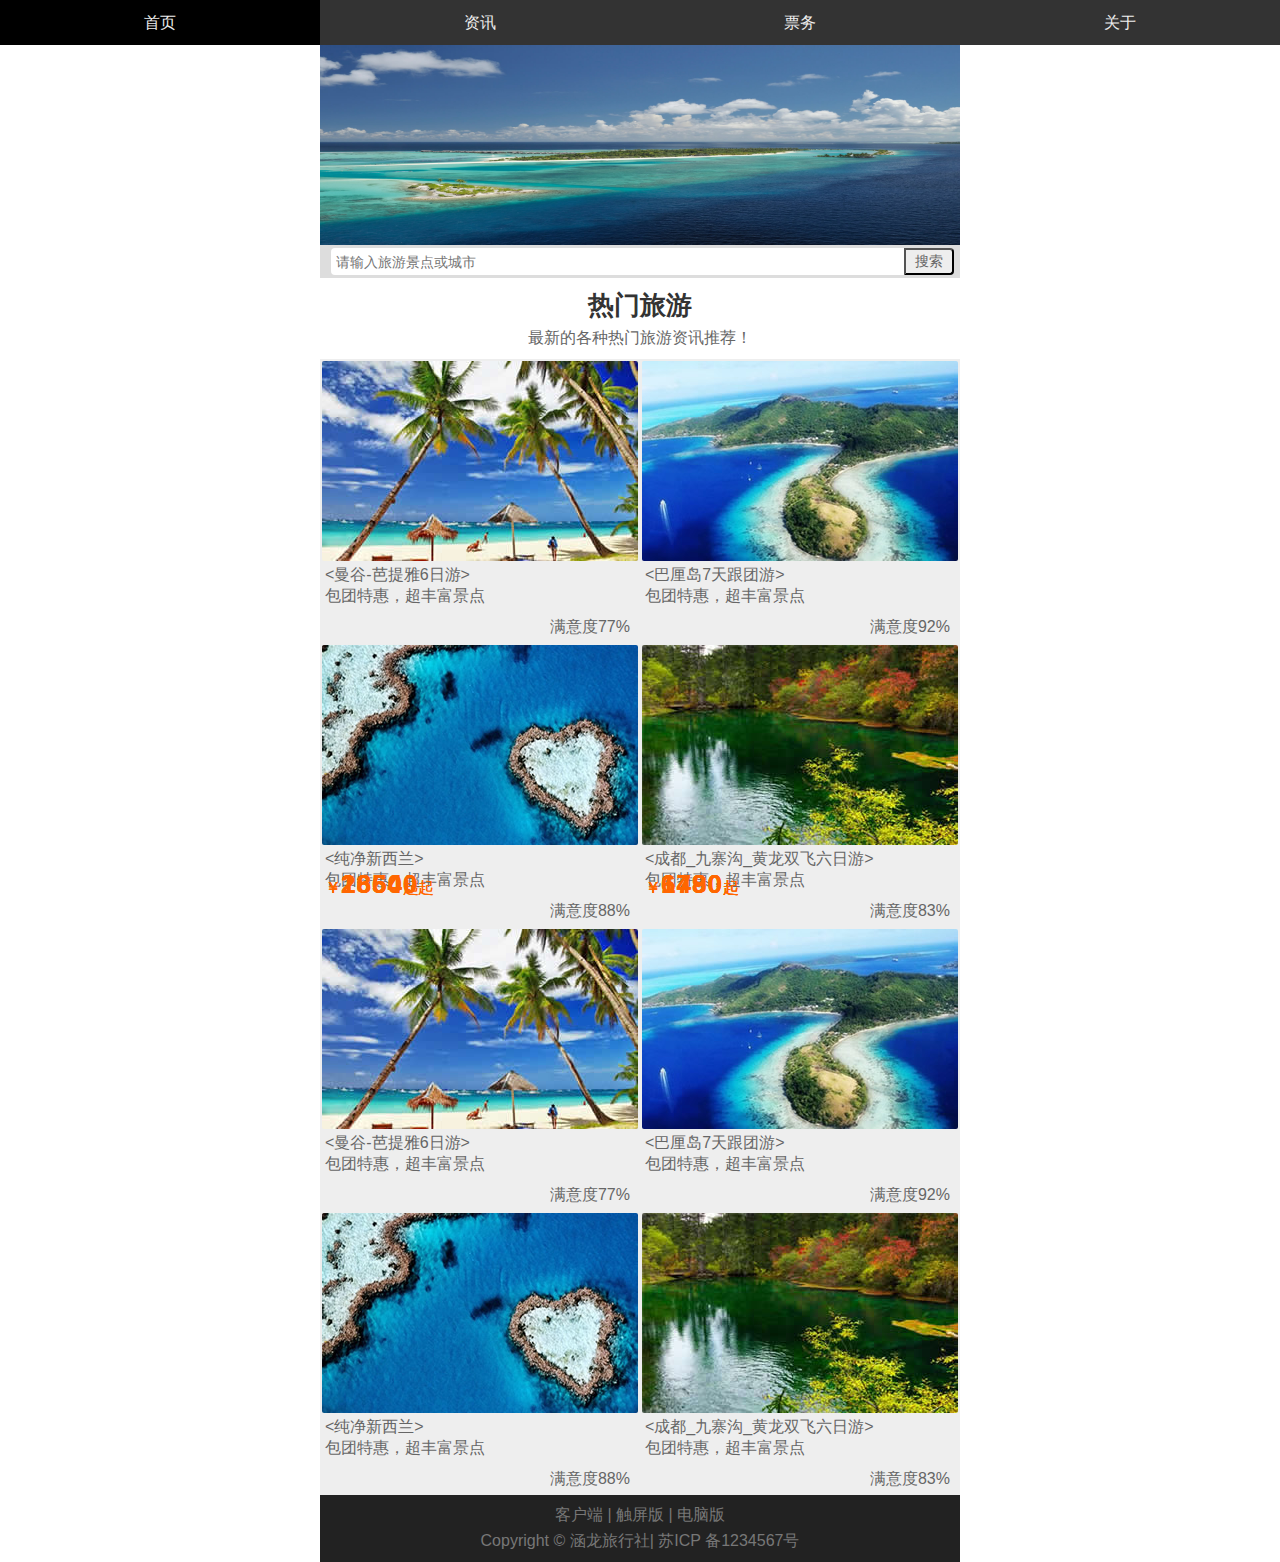
<file: index.html>
<!DOCTYPE html>
<html>
<head>
	<meta charset="utf-8"/>
	<meta name="viewport" content="width=device-width,initial-scale=1.0,minimum-scale=1.0,maximum-scale=1.0,user-scalable=no"/>
	<title>涵龙旅行社--移动端</title>
	<link rel="stylesheet" type="text/css" href="css/style.css"/>
</head>
<body>
	<header id="header">
		<nav class="link">
			<h2 class="none">网站导航</h2>
			<ul>
				<li class="active"><a href="index.html">首页</a></li>
				<li><a href="info.html">资讯</a></li>
				<li><a href="ticket.html">票务</a></li>
				<li><a href="about.html">关于</a></li>
			</ul>
		</nav>	
	</header>
	<div class="adver">
		<img src="img/adver.jpg" alt="###">
	</div>
	<div id="search">
		<div class="center"></div>
		<input type="text" class="search" placeholder="请输入旅游景点或城市"/>
		<button class="button">搜索</button>
	</div>
	<div id="tour">
		<hgroup>
			<h2>热门旅游</h2>
			<h3>最新的各种热门旅游资讯推荐！</h3>
		</hgroup>
		<div class="container">
			<figure>
				<img src="img/tour1.jpg" alt="">
				<figcaption>
					<h4>&lt;曼谷-芭提雅6日游&gt;</h4>
					<p>包团特惠，超丰富景点</p>
					<div class="info">
						<em class="sat">满意度77%</em>
						<span class="price">￥<strong>2864</strong>起</span>
					</div>
				</figcaption>
			</figure>
			<figure>
				<img src="img/tour2.jpg" alt="">
				<figcaption>
					<h4>&lt;巴厘岛7天跟团游&gt;</h4>
					<p>包团特惠，超丰富景点</p>
					<div class="info">
						<em class="sat">满意度92%</em>
						<span class="price">￥<strong>6490</strong>起</span>
					</div>
				</figcaption>
			</figure>
			<figure>
				<img src="img/tour3.jpg" alt="">
				<figcaption>
					<h4>&lt;纯净新西兰&gt;</h4>
					<p>包团特惠，超丰富景点</p>
					<div class="info">
						<em class="sat">满意度88%</em>
						<span class="price">￥<strong>16500</strong>起</span>
					</div>
				</figcaption>
			</figure>
			<figure>
				<img src="img/tour4.jpg" alt="">
				<figcaption>
					<h4>&lt;成都_九寨沟_黄龙双飞六日游&gt;</h4>
					<p>包团特惠，超丰富景点</p>
					<div class="info">
						<em class="sat">满意度83%</em>
						<span class="price">￥<strong>1780</strong>起</span>
					</div>
				</figcaption>
			</figure>
			<figure>
				<img src="img/tour1.jpg" alt="">
				<figcaption>
					<h4>&lt;曼谷-芭提雅6日游&gt;</h4>
					<p>包团特惠，超丰富景点</p>
					<div class="info">
						<em class="sat">满意度77%</em>
						<span class="price">￥<strong>2864</strong>起</span>
					</div>
				</figcaption>
			</figure>
			<figure>
				<img src="img/tour2.jpg" alt="">
				<figcaption>
					<h4>&lt;巴厘岛7天跟团游&gt;</h4>
					<p>包团特惠，超丰富景点</p>
					<div class="info">
						<em class="sat">满意度92%</em>
						<span class="price">￥<strong>6490</strong>起</span>
					</div>
				</figcaption>
			</figure>
			<figure>
				<img src="img/tour3.jpg" alt="">
				<figcaption>
					<h4>&lt;纯净新西兰&gt;</h4>
					<p>包团特惠，超丰富景点</p>
					<div class="info">
						<em class="sat">满意度88%</em>
						<span class="price">￥<strong>16500</strong>起</span>
					</div>
				</figcaption>
			</figure>
			<figure>
				<img src="img/tour4.jpg" alt="">
				<figcaption>
					<h4>&lt;成都_九寨沟_黄龙双飞六日游&gt;</h4>
					<p>包团特惠，超丰富景点</p>
					<div class="info">
						<em class="sat">满意度83%</em>
						<span class="price">￥<strong>1780</strong>起</span>
					</div>
				</figcaption>
			</figure>
			<div class="clearfix"></div>
		</div>
	</div>

	<footer id="footer">
		<div class="top">
			客户端 | 触屏版 | 电脑版
		</div>
		<div class="bottom">Copyright &copy; 涵龙旅行社| 苏ICP 备1234567号</div>
	</footer>
</body>
</html>
</file>
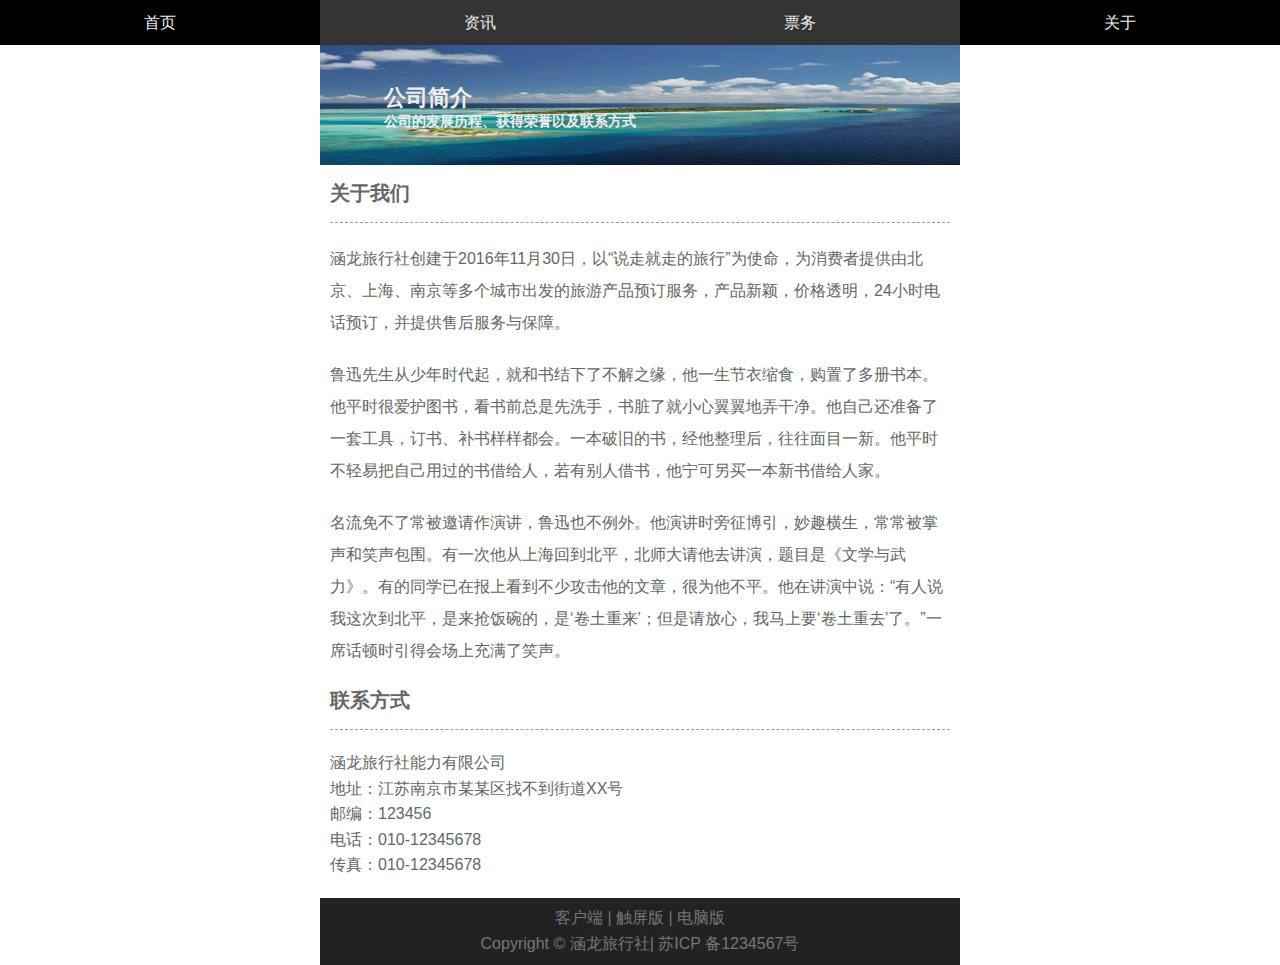
<file: about.html>
<!DOCTYPE html>
<html>
<head>
	<meta charset="utf-8"/>
	<meta name="viewport" content="width=device-width,initial-scale=1.0,minimum-scale=1.0,maximum-scale=1.0,user-scalable=no"/>
	<title>涵龙旅行社--移动端</title>
	<link rel="stylesheet" type="text/css" href="css/style.css"/>
</head>
<body>
	<header id="header">
		<nav class="link">
			<h2 class="none">网站导航</h2>
			<ul>
				<li><a href="index.html">首页</a></li>
				<li><a href="info.html">资讯</a></li>
				<li><a href="ticket.html">票务</a></li>
				<li class="active"><a href="about.html">关于</a></li>
			</ul>
		</nav>	
	</header>
	<div id="headline">
		<img src="img/headline.jpg" alt="图片">
		<hgroup>
			<h2>公司简介</h2>
			<h3>公司的发展历程、获得荣誉以及联系方式</h3>
		</hgroup>
	</div>
	<div class="list about">
		<section>
			<h2>关于我们</h2>
			<p>涵龙旅行社创建于2016年11月30日，以“说走就走的旅行”为使命，为消费者提供由北京、上海、南京等多个城市出发的旅游产品预订服务，产品新颖，价格透明，24小时电话预订，并提供售后服务与保障。</p>
			<p>鲁迅先生从少年时代起，就和书结下了不解之缘，他一生节衣缩食，购置了多册书本。他平时很爱护图书，看书前总是先洗手，书脏了就小心翼翼地弄干净。他自己还准备了一套工具，订书、补书样样都会。一本破旧的书，经他整理后，往往面目一新。他平时不轻易把自己用过的书借给人，若有别人借书，他宁可另买一本新书借给人家。</p>
			<p>名流免不了常被邀请作演讲，鲁迅也不例外。他演讲时旁征博引，妙趣横生，常常被掌声和笑声包围。有一次他从上海回到北平，北师大请他去讲演，题目是《文学与武力》。有的同学已在报上看到不少攻击他的文章，很为他不平。他在讲演中说：“有人说我这次到北平，是来抢饭碗的，是‘卷土重来’；但是请放心，我马上要‘卷土重去’了。”一席话顿时引得会场上充满了笑声。</p>
		</section>
		<section>
			<h2>联系方式</h2>
			<address>
				<ul>
					<li>涵龙旅行社能力有限公司</li>
					<li>地址：江苏南京市某某区找不到街道XX号</li>
					<li>邮编：123456</li>
					<li>电话：010-12345678</li>
					<li>传真：010-12345678</li>
				</ul>
			</address>
		</section>
	</div>
	<footer id="footer">
		<div class="top">
			客户端 | 触屏版 | 电脑版
		</div>
		<div class="bottom">Copyright &copy; 涵龙旅行社| 苏ICP 备1234567号</div>
	</footer>
</body>
</html>
</file>
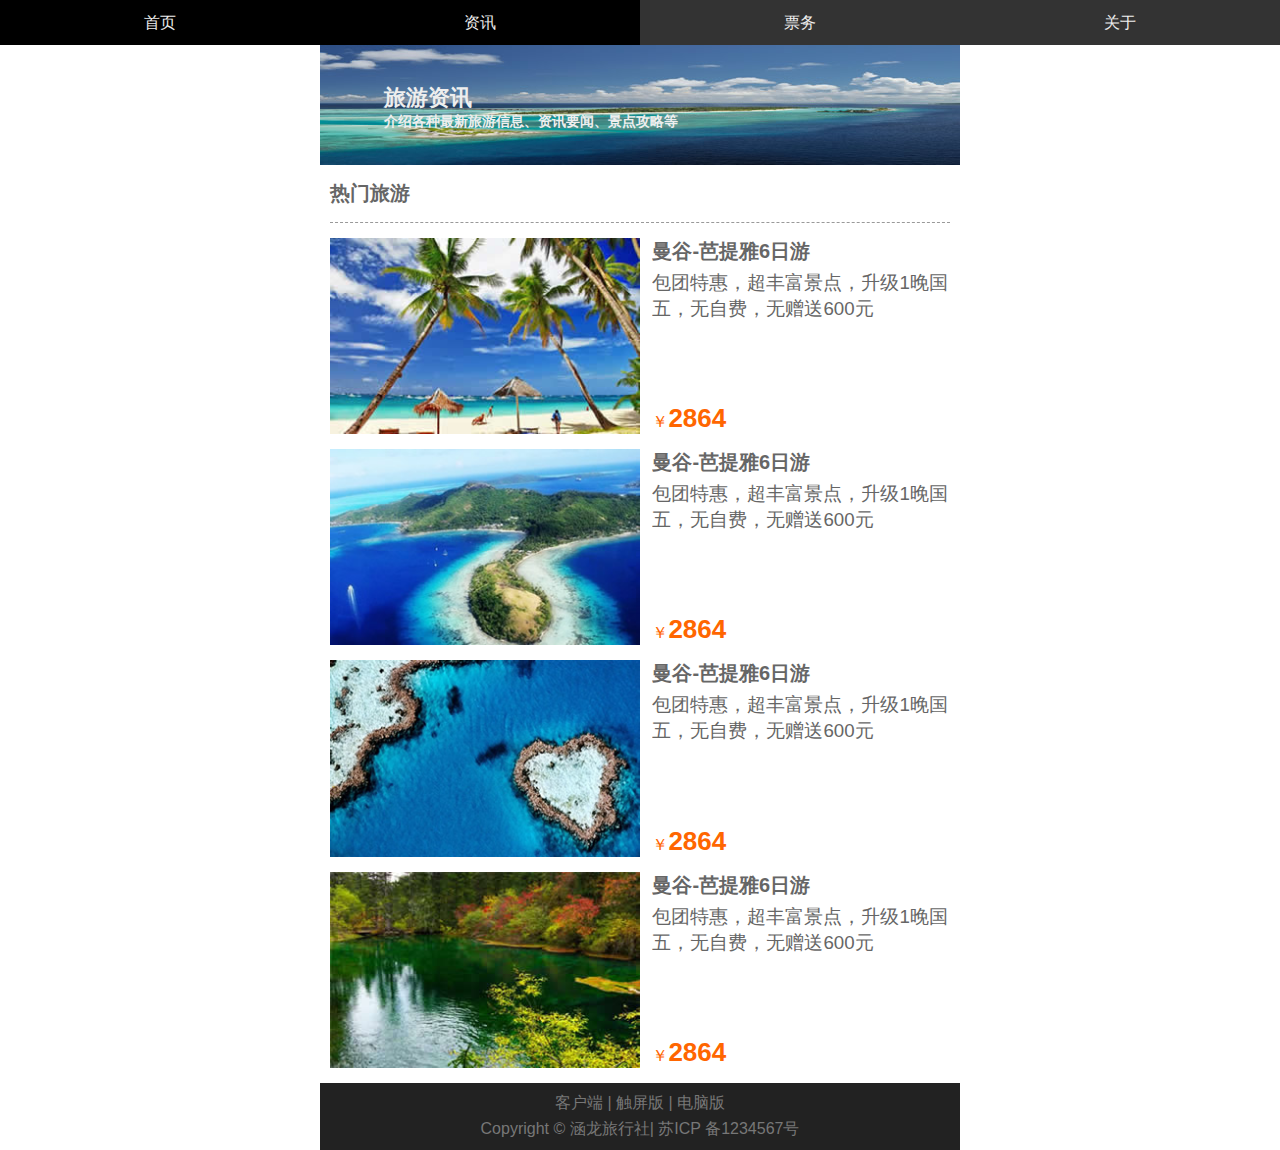
<file: info.html>
<!DOCTYPE html>
<html>
<head>
	<meta charset="utf-8"/>
	<meta name="viewport" content="width=device-width,initial-scale=1.0,minimum-scale=1.0,maximum-scale=1.0,user-scalable=no"/>
	<title>涵龙旅行社--移动端</title>
	<link rel="stylesheet" type="text/css" href="css/style.css"/>
</head>
<body>
	<header id="header">
		<nav class="link">
			<h2 class="none">网站导航</h2>
			<ul>
				<li><a href="index.html">首页</a></li>
				<li class="active"><a href="info.html">资讯</a></li>
				<li><a href="ticket.html">票务</a></li>
				<li><a href="about.html">关于</a></li>
			</ul>
		</nav>	
	</header>
	<div id="headline">
		<img src="img/headline.jpg" alt="图片">
		<hgroup>
			<h2>旅游资讯</h2>
			<h3>介绍各种最新旅游信息、资讯要闻、景点攻略等</h3>
		</hgroup>
	</div>
	<div class="list info">
		<h2>热门旅游</h2>
		<figure>
			<img src="img/tour1.jpg" alt="">
			<figcaption>
				<hgroup>
					<h2 class="title">曼谷-芭提雅6日游</h2>
					<h3 class="sm-title">包团特惠，超丰富景点，升级1晚国五，无自费，无赠送600元</h3>
					<div class="price">￥<strong>2864</strong></div>
				</hgroup>
			</figcaption>
		</figure>
		<figure>
			<img src="img/tour2.jpg" alt="">
			<figcaption>
				<hgroup>
					<h2 class="title">曼谷-芭提雅6日游</h2>
					<h3 class="sm-title">包团特惠，超丰富景点，升级1晚国五，无自费，无赠送600元</h3>
					<div class="price">￥<strong>2864</strong></div>
				</hgroup>
			</figcaption>
		</figure>
		<figure>
			<img src="img/tour3.jpg" alt="">
			<figcaption>
				<hgroup>
					<h2 class="title">曼谷-芭提雅6日游</h2>
					<h3 class="sm-title">包团特惠，超丰富景点，升级1晚国五，无自费，无赠送600元</h3>
					<div class="price">￥<strong>2864</strong></div>
				</hgroup>
			</figcaption>
		</figure>
		<figure>
			<img src="img/tour4.jpg" alt="">
			<figcaption>
				<hgroup>
					<h2 class="title">曼谷-芭提雅6日游</h2>
					<h3 class="sm-title">包团特惠，超丰富景点，升级1晚国五，无自费，无赠送600元</h3>
					<div class="price">￥<strong>2864</strong></div>
				</hgroup>
			</figcaption>
		</figure>
	</div>
	<footer id="footer">
		<div class="top">
			客户端 | 触屏版 | 电脑版
		</div>
		<div class="bottom">Copyright &copy; 涵龙旅行社| 苏ICP 备1234567号</div>
	</footer>
</body>
</html>
</file>
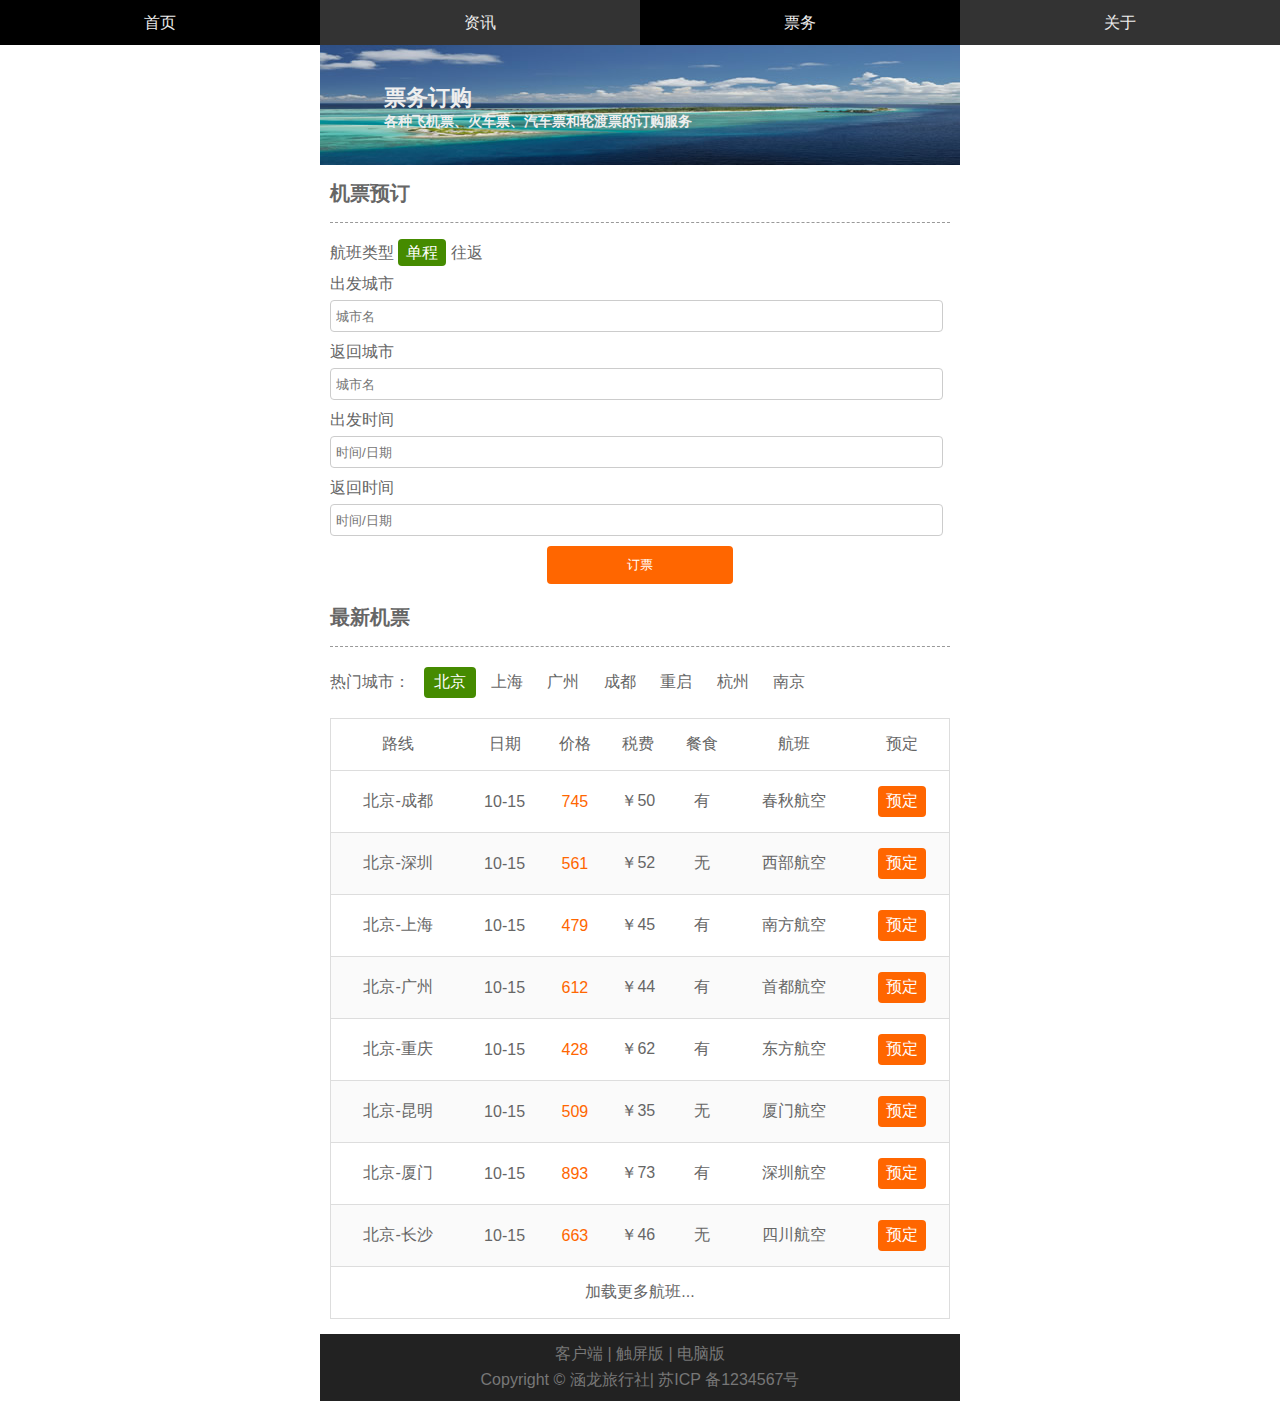
<file: ticket.html>
<!DOCTYPE html>
<html>
<head>
	<meta charset="utf-8"/>
	<meta name="viewport" content="width=device-width,initial-scale=1.0,minimum-scale=1.0,maximum-scale=1.0,user-scalable=no"/>
	<title>涵龙旅行社--移动端</title>
	<link rel="stylesheet" type="text/css" href="css/style.css"/>
</head>
<body>
	<header id="header">
		<nav class="link">
			<h2 class="none">网站导航</h2>
			<ul>
				<li><a href="index.html">首页</a></li>
				<li><a href="info.html">资讯</a></li>
				<li class="active"><a href="ticket.html">票务</a></li>
				<li><a href="about.html">关于</a></li>
			</ul>
		</nav>	
	</header>
	<div id="headline">
		<img src="img/headline.jpg" alt="图片">
		<hgroup>
			<h2>票务订购</h2>
			<h3>各种飞机票、火车票、汽车票和轮渡票的订购服务</h3>
		</hgroup>
	</div>
	<div class="list ticket">
		<form action="###">
			<h2>机票预订</h2>
			<div class="type">
				<p>航班类型 <mark>单程</mark> 往返</p>
			</div>
			<div class="form">
				<p>
					<label for="fromCity">出发城市 </label>
					<input type="text" name="from_city" id="fromCity" placeholder="城市名"/>
				</p>
				<p>
					<label for="toCity">返回城市 </label>
					<input type="text" name="to_city" id="toCity" placeholder="城市名"/>
				</p>
			</div>
			<div class="form">
				<p>
					<label for="fromDate">出发时间 </label>
					<input type="text" name="from_date" id="fromDate" placeholder="时间/日期"/>
				</p>
				<p>
					<label for="toDate">返回时间 </label>
					<input type="text" name="to_date" id="toDate" placeholder="时间/日期"/>
				</p>

			</div>
			<div class="form">
				<p>
					<button type="submit" class="submit">订票</button>
				</p>
			</div>
		</form>	
		<div class="new">
			<h2>最新机票</h2>
			<ul>
				<li>热门城市：</li>
				<li>北京</li>
				<li>上海</li>
				<li>广州</li>
				<li>成都</li>
				<li>重启</li>
				<li>杭州</li>
				<li>南京</li>
			</ul>
			<table>
				<thead>
					<th>路线</th>
					<th>日期</th>
					<th>价格</th>
					<th class="min">税费</th>
					<th class="min">餐食</th>
					<th>航班</th>
					<th>预定</th>
				</thead>
				<tbody>
					<tr>
						<td>北京-成都</td>
						<td>10-15</td>
						<td class="price">745</td>
						<td class="min">￥50</td>
						<td class="min">有</td>
						<td>春秋航空</td>
						<td><a href="###" class="reserve">预定</a></td>
					</tr>
					<tr>
						<td>北京-深圳</td>
						<td>10-15</td>
						<td class="price">561</td>
						<td class="min">￥52</td>
						<td class="min">无</td>
						<td>西部航空</td>
						<td><a href="###" class="reserve">预定</a></td>
					</tr>
					<tr>
						<td>北京-上海</td>
						<td>10-15</td>
						<td class="price">479</td>
						<td class="min">￥45</td>
						<td class="min">有</td>
						<td>南方航空</td>
						<td><a href="###" class="reserve">预定</a></td>
					</tr>
					<tr>
						<td>北京-广州</td>
						<td>10-15</td>
						<td class="price">612</td>
						<td class="min">￥44</td>
						<td class="min">有</td>
						<td>首都航空</td>
						<td><a href="###" class="reserve">预定</a></td>
					</tr>
					<tr>
						<td>北京-重庆</td>
						<td>10-15</td>
						<td class="price">428</td>
						<td class="min">￥62</td>
						<td class="min">有</td>
						<td>东方航空</td>
						<td><a href="###" class="reserve">预定</a></td>
					</tr>
					<tr>
						<td>北京-昆明</td>
						<td>10-15</td>
						<td class="price">509</td>
						<td class="min">￥35</td>
						<td class="min">无</td>
						<td>厦门航空</td>
						<td><a href="###" class="reserve">预定</a></td>
					</tr>
					<tr>
						<td>北京-厦门</td>
						<td>10-15</td>
						<td class="price">893</td>
						<td class="min">￥73</td>
						<td class="min">有</td>
						<td>深圳航空</td>
						<td><a href="###" class="reserve">预定</a></td>
					</tr>
					<tr>
						<td>北京-长沙</td>
						<td>10-15</td>
						<td class="price">663</td>
						<td class="min">￥46</td>
						<td class="min">无</td>
						<td>四川航空</td>
						<td><a href="###" class="reserve">预定</a></td>
					</tr>
				</tbody>
				<tfoot>
					<tr>
						<td colspan="7"><a href="###" class="more-flight">加载更多航班...</a></td>
					</tr>
				</tfoot>
			</table>		
		</div>
	</div>
	<footer id="footer">
		<div class="top">
			客户端 | 触屏版 | 电脑版
		</div>
		<div class="bottom">Copyright &copy; 涵龙旅行社| 苏ICP 备1234567号</div>
	</footer>
</body>
</html>
</file>
<file: css/style.css>
@charset "utf-8";
html{
	font-size: 625%;
}
body,h1,h2,h3,h4,p,ul,ol,form,fieldset,figure{
	margin:0;
	padding: 0;
}
body{
	background-color: #fff;
	font-family: "Helvetica Neue", Helvetica, Arial, "Microsoft Yahei UI", "Microsoft YaHei", SimHei, "\5B8B\4F53", simsun, sans-serif;
	font-size: 0.16rem;
}
ul,ol{
	list-style:outside none none;
}
a{
	text-decoration: none;
}
img{
	display: block;
	max-width: 100%;
}
div,figure,figcaption{
	box-sizing: border-box;
}
.none{
	display: none;
}
.clearfix:after{
	content: ".";
	display: block;
	clear:both;
	visibility: hidden;
	height: 0;
}
#header{
	position: fixed;
	top:0;
	z-index: 9999;
	width:100%;
	height: .45rem;
	background-color: #333;
	font-size: 0.16rem;
}
#header .link{
	height: .45rem;
	line-height: .45rem;
	color:#eee;
}
#header .link li{
	float:left;
	width:25%;
	text-align:center;
}
#header .link a{
	display: block;
	color:#eee;
}
#header .link a:hover,#header .active{
	background-color:#000;
}

.adver{
	max-width: 6.4rem;
	padding: .45rem 0 0 0 ;
	margin:0 auto;
}
#search{
	position: relative;
	max-width: 6.4rem;
	height: .33rem;
	background-color: #ddd;
	padding: .03rem 0 0 0;
	margin: 0 auto;
}
#search .search{
	display: block;
	width:95%;
	height: .27rem;
	font-size: .14rem;
	background-color: #fff;
	padding: 0 .05rem;
	border-radius: .04rem;
	border: none;
	outline: none;
	margin: 0 auto;
}
#search .button{
	display: block;
	position: absolute;
	top:0.03rem;
	right: 1%;
	outline: none;
	width:.5rem;
	height: .27rem;
	font-size: .14rem;
	color:#666;
	background-color: #eee;
	border-top-right-radius: .04rem;
	border-bottom-right-radius: .04rem;

}
#tour{
	max-width: 6.4rem;
	margin: .1rem auto 0 auto;
}
#tour h2{
	font-size: .26rem;
	text-align: center;
	color: #333;
}
#tour h3{
	font-size: .16rem;
	color:#666;
	text-align: center;
	font-weight: normal;
	margin: .05rem 0 .1rem 0;
}
#tour figure{
	float:left;
	width: 50%;
	background-color: #eee;
	font-size: .16rem;
	padding: 0 0 .05rem 0;
}
#tour figure img{
	padding: .02rem;
	border-radius: .04rem;
}
#tour figcaption{
	font-size: .16rem;
	color: #666;
	padding: .02rem .05rem;
}
#tour figcaption h4{
	font-weight: normal;
	white-space:nowrap;
	overflow: hidden;
	text-overflow: ellipsis;
}
#tour figcaption p{
	white-space:nowrap;
	text-overflow: ellipsis;
}
#tour .info{
	font-size: .16rem;
	padding: .1rem 0 0 0 ;
}
#tour .price{
	color:#f60;
}
#tour .price strong{
	letter-spacing: .01rem;
}
#tour .sat{
	float: right;
	position: relative;
	right: .05rem;
	font-style:normal;
}



#footer{
	max-width:6.4rem;
	font-size: .16rem;
	text-align: center;
	color:#777;
	background-color: #222; 
	padding: .1rem 0;
	margin: 0 auto;
}
#footer .top{
	padding: 0 0 0.05rem 0;
}

/*info页面*/
#headline{
	position: relative;
	max-width: 6.4rem;
	padding: .45rem 0 0 0;
	margin: 0 auto;
}
#headline hgroup{
	position: absolute;
	top: 50%;
	left: 10%;
	color: #eee;
}
#headline h2{
	font-size: .22rem;
}
#headline h3{
	font-size: .14rem;
}
.list{
	max-width: 6.4rem;
	font-size: .16rem;
	color: #666;
	padding: 0 .1rem;
	margin: .15rem auto;
}
.list h2{
	font-size: .20rem;
	padding: 0 0 .15rem 0;
	border-bottom: .01rem dashed #999;
}

/*公司简介*/
.about p{
	line-height: 2;
	margin: .2rem 0;
}
.about address{
	font-style: normal;
	line-height: 1.6;
	margin:  .2rem 0;
}
/*资讯页面*/
.info figure{
	position: relative;
	margin: .15rem 0 0 0;
}
.info figure:after{
	content: ".";
	display: block;
	clear:both;
	visibility: hidden;
	height: 0;
}
.info figure img{
	width: 50%;
	float: left;
}
.info figure figcaption{
	width: 48%;
	float: right;
}
.info .title{
	padding: 0 0 .05rem 0;
	border:none;
	overflow: hidden;
	display: -webkit-box;
	-webkit-line-clamp: 1;
	-webkit-box-orient: vertical;
}
.info .sm-title{
	font-weight: normal;
	padding: 0;
	overflow: hidden;
	display: -webkit-box;
	-webkit-line-clamp: 2;
	-webkit-box-orient: vertical;
}
.info .price{
	position: absolute;
	bottom: 0;
	color: #f60;
}
.info .price strong{
	font-size: .26rem;
}

/*票务页面*/
.ticket .type{
	margin: .2rem 0 .1rem 0 ;
	border:none;
}
.ticket .type mark{
	color:#fff;
	background-color:#458b00;
	padding: .05rem .08rem;
	border-radius: .04rem;
	margin: 0 .10rem 0 .16rem,;
}
.ticket .form{
	border:none;
}
.ticket .form p{
	margin: .1rem 0;
}
.ticket .form label{
	display: block;
	margin: 0 0 .05rem 0;
}
.ticket .form input{
	width: 97%;
	height: .2rem;
	color:#666;
	padding: .05rem;
	background-color: #fff;
	border-radius: .04rem;
	border: 1px solid #ccc;
}
.ticket .submit{
	display: block;
	width: 30%;
	color:#fff;
	text-align: center;
	background-color: #f60;
	padding: .1rem;
	margin: 0 auto;
	border-radius: .04rem;
	border:none;
	cursor:pointer;
}
.ticket .new{
	margin: .2rem 0 0 0;
}
.ticket .new ul{
	margin: .2rem 0 0 0;
}
.ticket .new li{
	display: inline-block;
	padding: .05rem .1rem;
}
.ticket .new li:first-child{
	padding-left: 0;
}
.ticket .new li:nth-child(2){
	color:#fff;
	background-color: #458b00;
	border-radius: .04rem;
}
.ticket table{
	margin: .20rem 0 0 0;
	width: 100%;
	border:1px solid #ddd;
	border-collapse:collapse;
}
.ticket table th{
	font-weight: normal;
	padding: .15rem 0;
	border-bottom:1px solid #ddd;
}
.ticket table td{
	padding: .15rem 0;
	text-align: center;
	border-bottom:1px solid #ddd;
}
.ticket table tr:nth-child(2n){
	background-color: #fafafa;
}
.ticket table tr:hover{
	background-color: #eee;
}
.ticket .price{
	color:#f60;
}
.ticket .more-flight{
	color:#666;
}
.ticket table .reserve{
	display: inline-block;
	color:#fff;
	text-align: center;
	background-color: #f60;
	padding: .05rem .08rem;
	border-radius: .04rem;
}

/*媒体查询：大于480px小于640px*/
@media (min-width: 480px) and (max-width: 640px){
	#tour h2,.info .price strong{
		font-size: .26rem;
	}
	#tour h3,#footer,#tour figure,#tour .info,.list{
		font-size: .16rem;
	}
	#headline h2{
		font-size: .22rem;
	}
	#headline h3{
		font-size: .14rem;
	}
	.list h2{
		font-size: .20rem;
	}
}
@media (max-width: 480px){
	#tour h2,.info .price strong{
		font-size: .20rem;
	}
	#tour h3,#tour figcaption,#tour .info,.list{
		font-size: .14rem;
	}
	#footer{
		font-size: .12rem;
	}
	#headline h2{
		font-size: .18rem;
	}
	#headline h3{
		font-size: .12rem;
	}
	.list h2{
		font-size: .17rem;
	}
	.min{
		display: none;
	}
}
</file>
